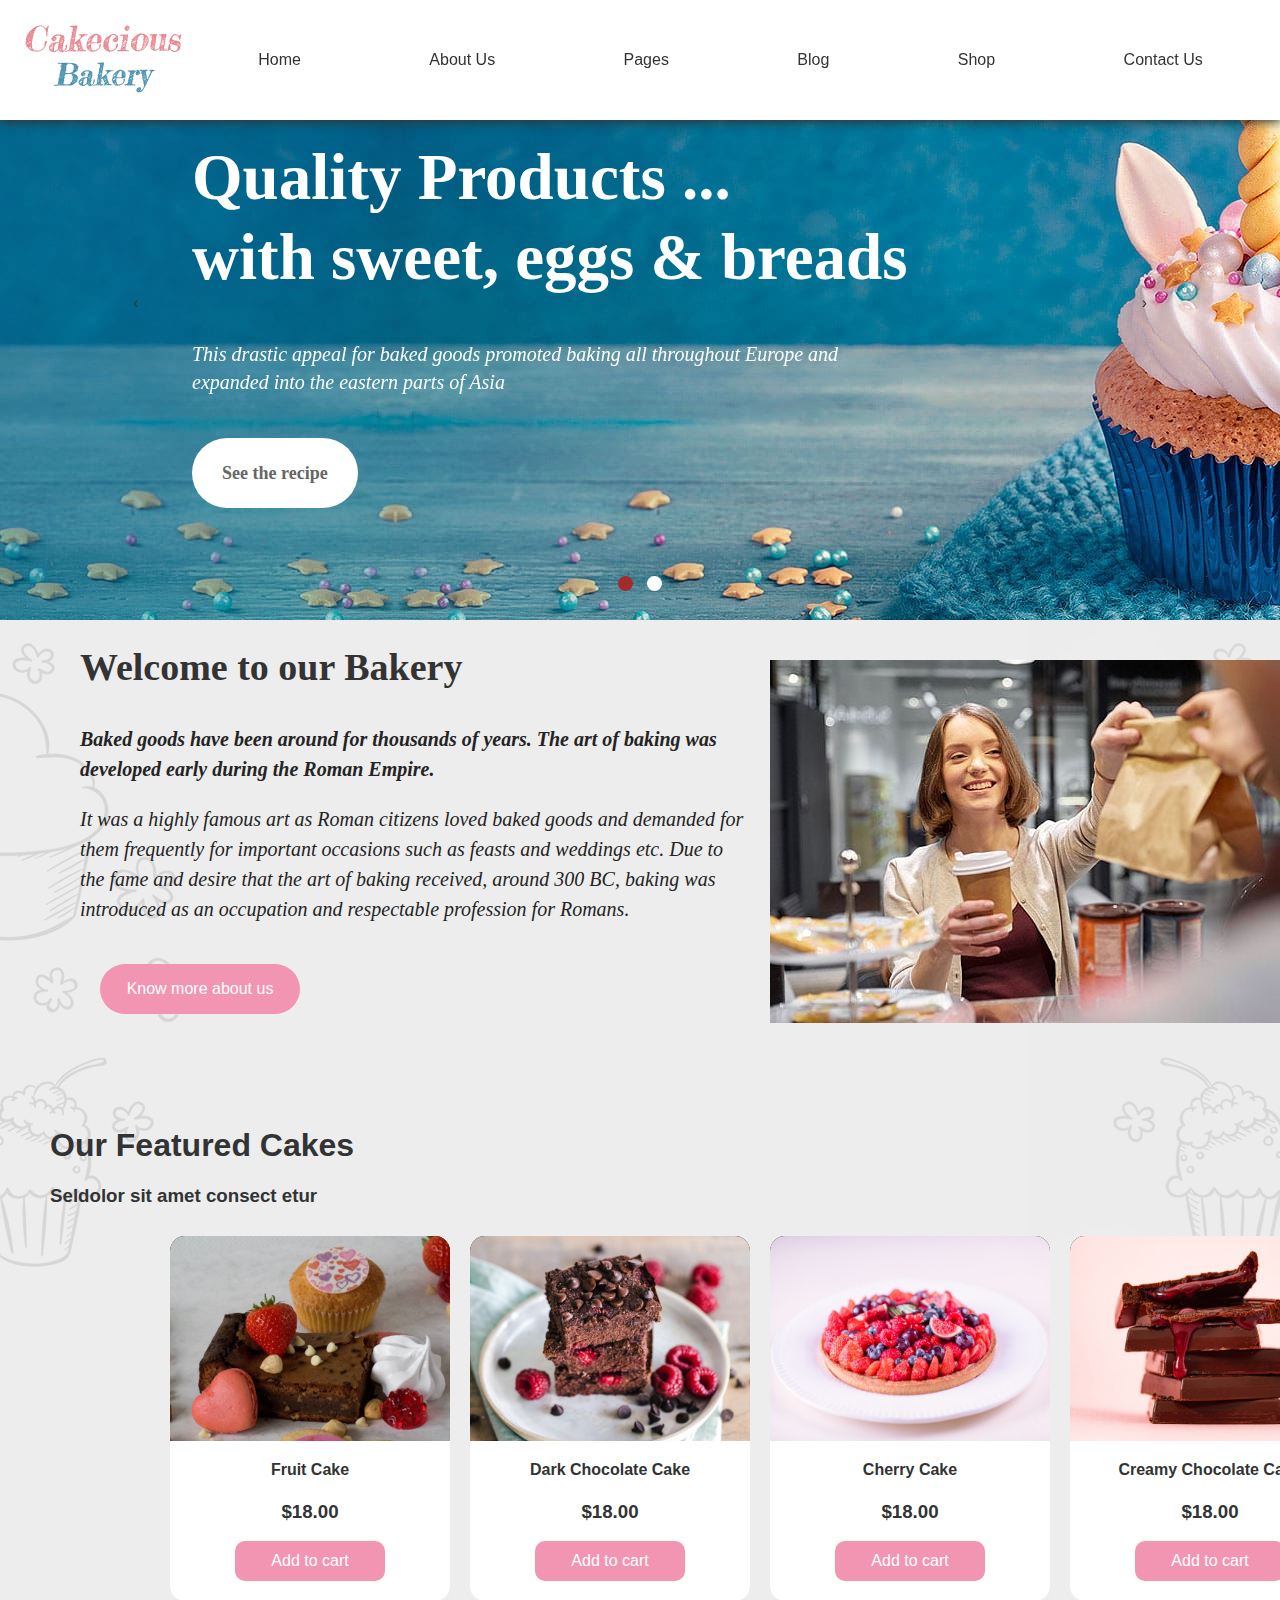
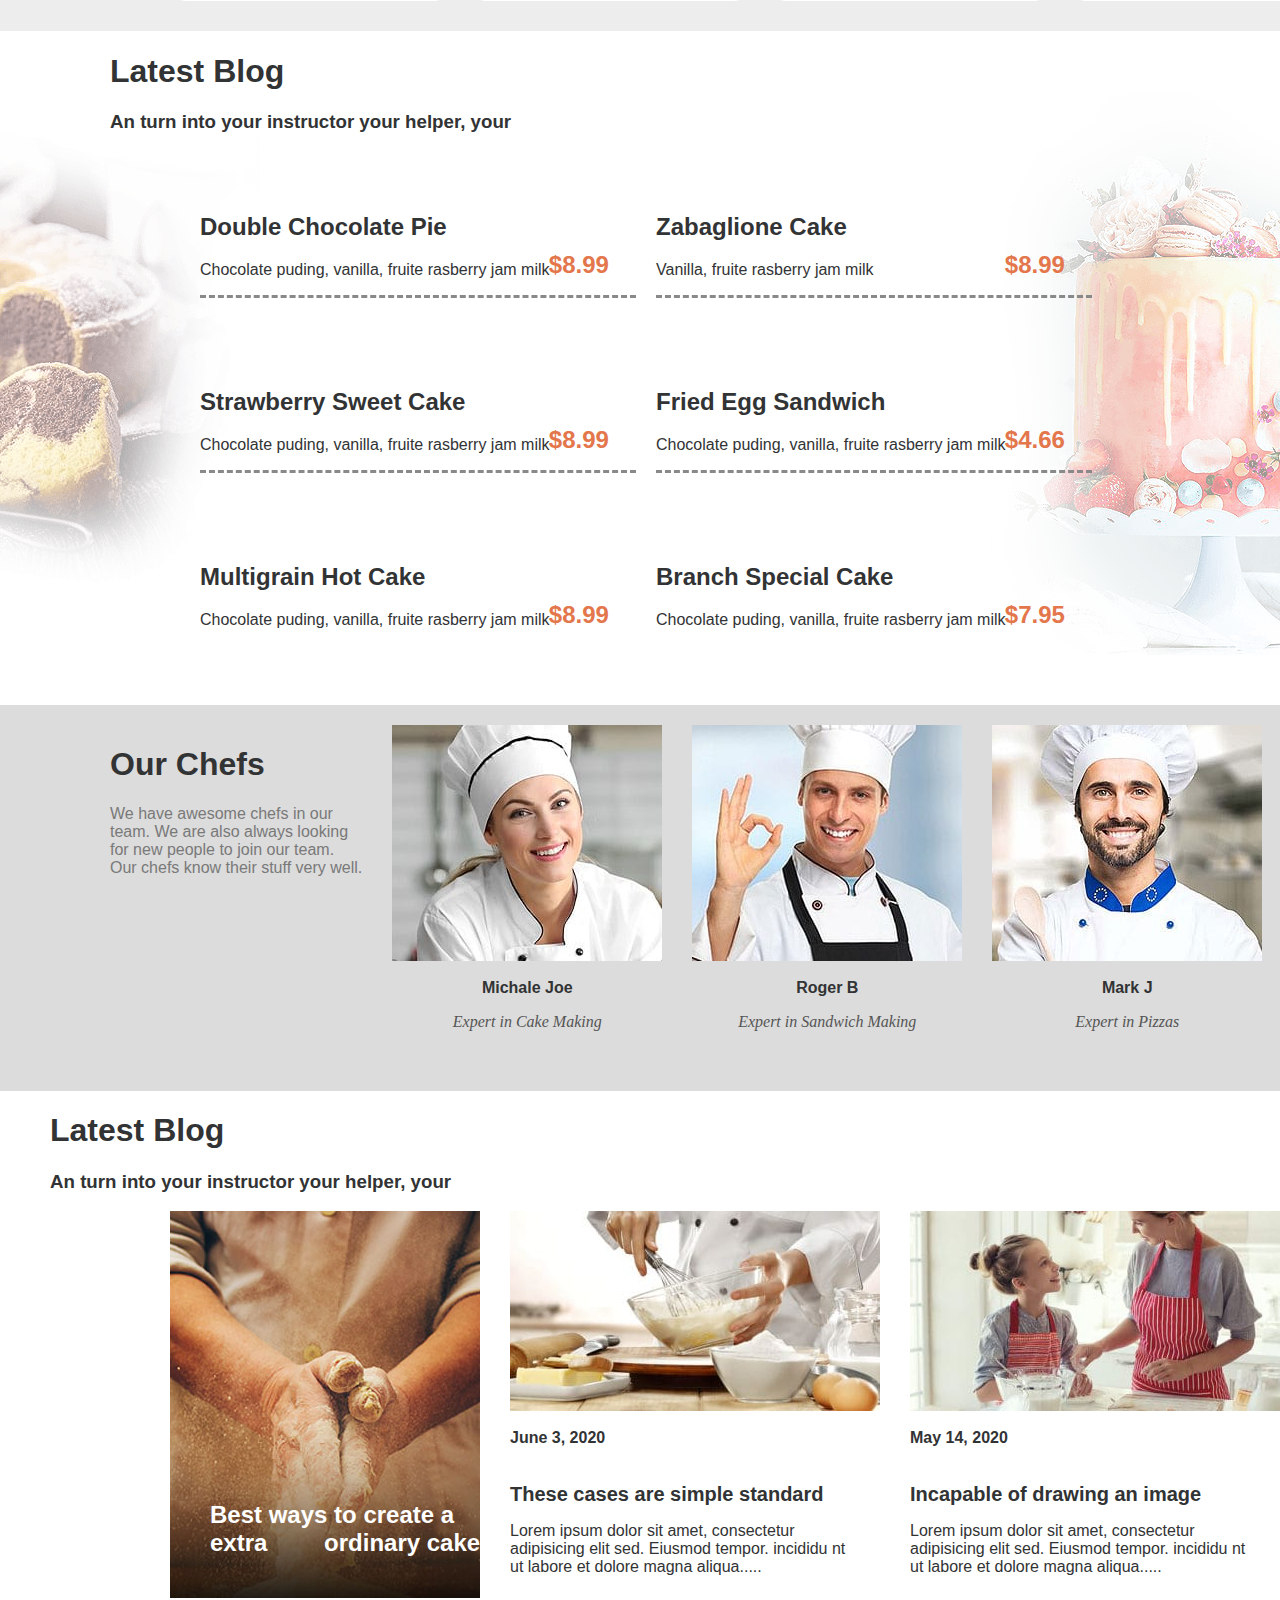
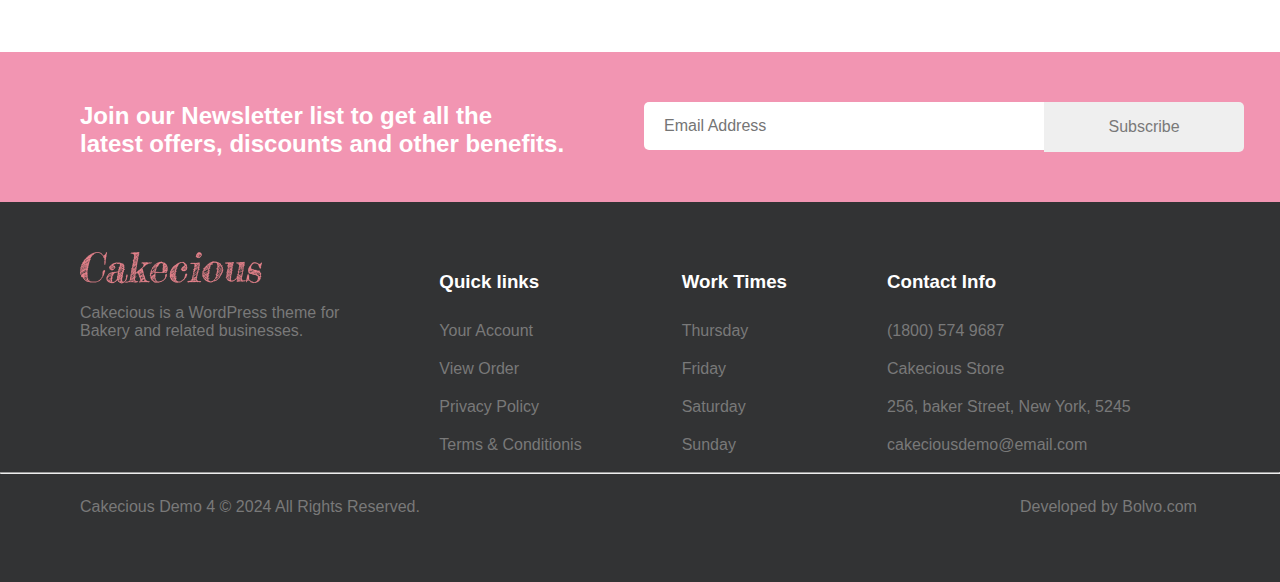
<file: index.html>
<!DOCTYPE html>
<html lang="en">

<head>
    <meta charset="UTF-8">
    <meta name="viewport" content="width=device-width, initial-scale=1.0">
    <title>Home</title>
    <link rel="stylesheet"
        href="https://fonts.googleapis.com/css2?family=Material+Symbols+Outlined:opsz,wght,FILL,GRAD@24,400,0,0" />
    <link rel="stylesheet" href="css/THU-VIEN.css">
    <link rel="stylesheet" href="css/main-style.css">
    <link rel="stylesheet" href="css/owl.carousel.css">
    <link rel="stylesheet" href="css/owl.theme.default.css">
    <link rel="stylesheet" href="css/main-chinh.css">
    <link rel="shortcut icon" type="image.icon" href="image/recipe-1.png">
</head>

<body>

    <header>
        <div class="menu">
            <div class="menu1">
                <a class=" cakecious-header-column" href="index.html">
                    <img src="image/logo2.png" alt="">
                </a>
                <nav class=" cakecious-header-top-bar-left">
                    <ul class="sub-menu">

                        <li class="">
                            <a href="index.html">Home</a>
                        </li>
                        <li>
                            <a href="">About Us</a>
                            <ul>
                                <li><a href="about.html">About Us</a></li>
                                <li><a href="">Our Chefs</a></li>
                                <li><a href="">Testimonials</a></li>
                            </ul>
                        </li>
                        <li>
                            <a href="">Pages</a>
                            <ul>
                                <li><a href="">Our Cakes</a></li>
                                <li><a href="">Menu </a></li>
                                <li><a href="">Services </a></li>
                                <li><a href="">Gallery Classic</a></li>
                                <li><a href="">FAQ</a></li>
                                <li><a href="">What We Make</a></li>
                                <li><a href="">Special Recipe</a></li>
                                <li><a href="">404 Page</a></li>
                                <li><a href="">Coming Soon</a></li>
                            </ul>
                        </li>
                        <li>
                            <a href="">Blog </a>
                            <ul class="sub-menu">
                                <li><a href="">Blog with Sidebar</a></li>
                                <li><a href="">Blog 2 Column</a></li>
                                <li><a href="">Standard Single Post</a></li>
                                <li>
                                    <a href="">Post Types</a>

                                </li>

                            </ul>
                        </li>
                        <li>
                            <a href="">Shop</a>
                            <ul>
                                <li><a href="">Main Shop</a></li>
                                <li><a href="">Custom Cake Builder</a></li>
                                <li><a href="">Standard Product</a></li>
                                <li><a href="">Cart</a></li>
                                <li><a href="">Checkout</a></li>
                            </ul>
                        </li>
                        <li> <a href="">Contact Us</a></li>

                    </ul>
                </nav>


            </div>


        </div>



<div class="container">

        <div class="owl-carousel owl-theme" id="banner">


            <div class="item">
                <div class="banner">
                    <img src="image/slider-1.jpg" alt="">
                    <div class="banner-caption">
                        <h1 class="fongsai">Quality
                            Products ... <br /> with sweet, eggs & breads</h1>
                        <h4 class="saifon">This
                            drastic appeal for baked goods promoted baking
                            all throughout Europe and expanded into the
                            eastern parts of Asia</h4>
                        <button type="button" class="nutbam saibtn">See the recipe</button>
                    </div>
                </div>

            </div>
            <div class="item">
                <div class="banner">
                    <img src="image/slider-2.jpg" alt="">
                    <div class="banner-caption">
                        <h1 class="fongsai">Quality
                            Products ... <br /> with sweet, eggs & breads</hhh114>
                            <h4 class="saifon">This
                                drastic appeal for baked goods promoted baking
                                all throughout Europe and expanded into the
                                eastern parts of Asia</h4>
                            <button type="button" class="nutbam saibtn ">See the recipe</button>
                    </div>
                </div>

            </div>

        </div>

    </header>








    <div class="background04">
        <div class="background05">


            
                <div class="nhomcon1 khoangcachduoi">
                    <div class="img1">
                        <h1 class="ffonsai">Welcome to our Bakery</h1>
                        <h3 class="saik">Baked goods have been around for thousands of years. The art of baking was developed
                            early during the Roman Empire.
                           
                          
                            

                        </h3>
                        <p class="saik">It was a highly famous art as Roman citizens loved baked goods and demanded for
                            them
                            frequently for important
                            occasions such as feasts and weddings etc. Due to the fame and desire that the art of baking
                            received,
                            around 300 BC, baking was introduced as an occupation and respectable profession for Romans.

                        </p>
                        <div class="khoangcach01">
                            <input type="submit" id="Subscribe" name="Subscribe" value="Know more about us"
                                class="submit2">

                        </div>

                    </div>

                    <div class="khoangcach01 "> <img src="image/welcome-right.jpg" alt=""> </div>


                </div>

                <div class="kc">
                    <h1>Our Featured Cakes
                    </h1>

                    <h3>Seldolor sit amet consect etur
                    </h3>
                </div>

                <div class="khoangcahtrai">

                    <div class="nhomcon1  giua ">
                        <div class=" ">
                            <div class=" cot1">
                                <div class="spham imghv2">
                                    <a href="">
                                        <img src="image/banh1.jpg" alt="" class="img-1001">
                                    </a>
                                    <div class="sp-icon">
                                        <span class="material-symbols-outlined">shopping_cart</span>
                                        <span class="material-symbols-outlined">favorite</span>
                                    </div>
                                </div>

                                <h4>Fruit Cake</h4>

                                <h3>$18.00</h3><input type="submit" id="Subscribe" name="Subscribe" value="Add to cart"
                                    class="submit3">

                            </div>

                        </div>
                        <div class=" ">
                            <div class=" cot1">
                                <div class="spham imghv2">
                                    <a href="">
                                        <img src="image/banh3.jpg" alt="" class="img-1001">
                                    </a>
                                    <div class="sp-icon">
                                        <span class="material-symbols-outlined">shopping_cart</span>
                                        <span class="material-symbols-outlined">favorite</span>
                                    </div>
                                </div>
                                <h4>Dark Chocolate Cake</h4>

                                <h3>$18.00</h3><input type="submit" id="Subscribe" name="Subscribe" value="Add to cart"
                                    class="submit3">

                            </div>
                        </div>
                        <div class=" ">
                            <div class=" cot1">
                                <div class="spham imghv2">

                                    <a href="">
                                        <img src="image/banh4.jpg" alt="" class="img-1001">
                                    </a>
                                    <div class="sp-icon">
                                        <span class="material-symbols-outlined">shopping_cart</span>
                                        <span class="material-symbols-outlined">favorite</span>
                                    </div>
                                </div>
                                <h4>Cherry Cake</h4>

                                <h3>$18.00</h3>
                                <input type="submit" id="Subscribe" name="Subscribe" value="Add to cart"
                                    class="submit3">


                            </div>

                        </div>
                        <div class=" ">

                            <div class=" cot1">
                                <div class="spham imghv2">
                                    <a href="">
                                        <img src="image/banh5.jpg" alt="" class="img-1001">
                                    </a>
                                    <div class="sp-icon">
                                        <span class="material-symbols-outlined">shopping_cart</span>
                                        <span class="material-symbols-outlined">favorite</span>
                                    </div>
                                </div>
                                <h4>Creamy Chocolate Cake</h4>

                                <h3>$18.00</h3>
                                <input type="submit" id="Subscribe" name="Subscribe" value="Add to cart"
                                    class="submit3">

                            </div>

                        </div>
                    </div>

                </div>

        </div>



    </div>
  


    <div class="background01 ">

        <div class="background02">
            <div class="background03 ">


                <div class="kc1">
                    <h1>Latest Blog
                    </h1>
                    <h3>An turn into your instructor your helper, your
                    </h3>
                </div>
                <div class="kc1 nhomcon1 ">
                    <div class="cot bogoc">
                        <h2>Double Chocolate Pie
                        </h2>
                        <div class="vtri1">
                            <p>Chocolate puding, vanilla, fruite rasberry jam milk</p>
                            <h2 class="vtri1-con">$8.99</h2>
                        </div>

                    </div>
                    <div class="cot bogoc">
                        <h2>Zabaglione Cake

                        </h2>
                        <div class="vtri1">
                            <p>Vanilla, fruite rasberry jam milk</p>
                            <h2 class="vtri1-con">$8.99
                            </h2>
                        </div>
                    </div>
                </div>
                <div class="kc1 nhomcon1 ">
                    <div class="cot bogoc">
                        <h2>Strawberry Sweet Cake

                        </h2>
                        <div class="vtri1">
                            <p>Chocolate puding, vanilla, fruite rasberry jam milk</p>
                            <h2 class="vtri1-con">$8.99
                            </h2>
                        </div>
                    </div>
                    <div class="cot bogoc">
                        <h2>Fried Egg Sandwich

                        </h2>
                        <div class="vtri1">
                            <p>Chocolate puding, vanilla, fruite rasberry jam milk</p>
                            <h2 class="vtri1-con">$4.66
                            </h2>
                        </div>
                    </div>
                </div>
                <div class="kc1 nhomcon1 ">
                    <div class="cot ">
                        <h2>Multigrain Hot Cake

                        </h2>
                        <div class="vtri1">
                            <p>Chocolate puding, vanilla, fruite rasberry jam milk</p>
                            <h2 class="vtri1-con">$8.99
                            </h2>
                        </div>
                    </div>
                    <div class="cot ">
                        <h2>Branch Special Cake

                        </h2>
                        <div class="vtri1">
                            <p>Chocolate puding, vanilla, fruite rasberry jam milk</p>
                            <h2 class="vtri1-con">$7.95
                            </h2>
                        </div>
                    </div>
                </div>
            </div>

        </div>



    </div>


  


    <div class=" background1 nhomcon1">
        <div class="nhomcon5 ">
            <h1>Our Chefs

            </h1>
            <p class="p1">We have awesome chefs in our <br> team.
                We are also always looking <br> for new
                people to join our team.<br>
                Our chefs know their stuff very well.

            </p>

        </div>





        <div class="nhomcon5  spham">
            <div class="imghv1">
                <a href="">
                    <img src="image/chef-1.jpg" alt=""> </a>
            </div>
            <div class="sp-icon1">
                <a class="naa" href=""> <i class="fa-brands fa-facebook-f fa-lg"></i></a>
                <a class="naa" href=""><i class="fa-brands fa-twitter fa-lg"></i></a>
                <a class="naa" href=""> <i class="fa-brands fa-instagram fa-lg"></i></a>
                <a class="naa" href=""> <i class="fa-brands fa-youtube fa-lg"></i></a>
            </div>
            <br>
            <div class="giua">
                <div class=" dam"> <a href="">Michale Joe</a> </div>
                <p class="nhomp">Expert in Cake Making</p>
            </div>
        </div>

        <div class="nhomcon5  spham">
            <div class="imghv1">
                <a href=""> <img src="image/chef-2.jpg" alt=""></a>
            </div>
            <div class="sp-icon1">
                <a class="naa" href=""> <i class="fa-brands fa-facebook-f fa-lg"></i></a>
                <a class="naa" href=""><i class="fa-brands fa-twitter fa-lg"></i></a>
                <a class="naa" href=""> <i class="fa-brands fa-instagram fa-lg"></i></a>
                <a class="naa" href=""> <i class="fa-brands fa-youtube fa-lg"></i></a>
            </div><br>
            <div class="giua">
                <div class="dam"> <a href="">Roger B</a> </div>
                <p class="nhomp">Expert in Sandwich Making
                </p>
            </div>

        </div>

        <div class="nhomcon5  spham">
            <div class="imghv1">
                <a href="">
                    <img src="image/chef-3.jpg" alt="">
                </a>
            </div>
            <div class="sp-icon1">
                <a class="naa" href=""> <i class="fa-brands fa-facebook-f fa-lg"></i></a>
                <a class="naa" href=""><i class="fa-brands fa-twitter fa-lg"></i></a>
                <a class="naa" href=""> <i class="fa-brands fa-instagram fa-lg"></i></a>
                <a class="naa" href=""> <i class="fa-brands fa-youtube fa-lg"></i></a>
            </div>
            <br>
            <div class="giua">
                <div class=" dam"><a href="">Mark J</a>
                </div>

                <p class="nhomp">Expert in Pizzas
                </p>
            </div>
        </div>
    </div>




    <div class="kc">
        <h1>Latest Blog
        </h1>
        <h3>An turn into your instructor your helper, your
        </h3>
    </div>

    <div class="nhomcon1 khoangcahphai">



        <div class="nhomcon4 background2 vtri ">

            <div class="vtri-con dam "> <a class="mau" href="">Best ways to create a extra  </a>
			<a class="mau giua khoangcach" href="" >ordinary cake</a></div>

        </div>

        <div class="  nhomcon4">
            <div class=" imghv">
                <a href="">
                    <img src="image/blog-1-370x200.jpg" alt="">
                </a>
            </div>
            <br>
            <div class="dam1">
                <a href="">June 3, 2020</a>
            </div>
            <br><br>
            <div class="dam kt">
                <a href="">These cases are simple standard</a>
            </div>

            <p>Lorem ipsum dolor sit amet, consectetur <br> adipisicing elit sed. Eiusmod tempor. incididu nt<br> ut
                labore et
                dolore magna aliqua.....
            </p>
        </div>

        <div class="nhomcon4">


            <div class=" imghv">
                <a href="">
                    <img src="image/blog-2-370x200.jpg" alt="">
                </a>
            </div>


            <br>
            <div class="dam1">
                <a href="">May 14, 2020</a>
            </div>
            <br><br>
            <div class="dam kt">
                <a href="">Incapable of drawing an image</a>
            </div>
			
            <p>Lorem ipsum dolor sit amet, consectetur<br> adipisicing elit sed. Eiusmod tempor. incididu nt <br>ut
                labore
                et
                dolore magna aliqua.....
            </p>
        </div>
    </div>






    <div class="newsletter nhomcon1">
        <div>
            <h2 class=" hh3">

                Join our Newsletter list to get all the <br> latest offers, discounts and other benefits.
            </h2>
        </div>

        <div class="emai nhomcon1">
            <div> <input name="Email Address" placeholder="Email Address" id="Email Address" class="txt"></div>
            <div> <input type="submit" id="Subscribe" name="Subscribe" value="Subscribe" class="submit5"></div>
        </div>
    </div>
		


    <footer>
        <div class="nhomchinh1">
            <div class="nhomcon1">
                <div class="">
                    <img src="image/logo-2.png" alt="">
                    <p class="p1">Cakecious is a WordPress theme for <br>
                        Bakery and related businesses.</p>

                </div>
                <div class="nhomcon2">
                    <h3>Quick links</h3>
                    <ul>
                        <li><a href="#" class="p1">Your Account</a></li>
                        <li><a href="#" class="p1">View Order</a></li>
                        <li><a href="#" class="p1">Privacy Policy</a></li>
                        <li><a href="#" class="p1">Terms & Conditionis</a></li>

                    </ul>

                </div>
                <div class="nhomcon2">
                    <h3>Work Times</h3>
                    <!--<p class="p1">Thursday</p>
                    <p class="p1">Friday</p>
                    <p class="p1">Saturday</p>
                    <p class="p1">Sunday</p>-->
<ul>
                        <li><a href="#" class="p1">Thursday</a></li>
                        <li><a href="#" class="p1">Friday</a></li>
                        <li><a href="#" class="p1">Saturday</a></li>
                        <li><a href="#" class="p1">Sunday</a></li>

                    </ul>


                </div>
                <div class="nhomcon2">
                    <h3>Contact Info</h3>
<!--
                    <p class="p1">(1800) 574 9687</p>
                    <p class="p1">Cakecious Store</p>
                    <p class="p1">256, baker Street, New York, 5245</p>
                    <p class="p1">cakeciousdemo@email.com</p>-->
<ul>
                        <li><a href="#" class="p1">(1800) 574 9687</a></li>
                        <li><a href="#" class="p1">Cakecious Store</a></li>
                        <li><a href="#" class="p1">256, baker Street, New York, 5245</a></li>
                        <li><a href="#" class="p1">cakeciousdemo@email.com</a></li>

                    </ul>

                </div>
            </div>
            <hr>
            <div class="nhomcon1">
                <p class=" p1">Cakecious Demo 4 © 2024 All Rights Reserved.</p>
                <p class=" p1"></p>

                <div class="nhomcon3">
                    <p class=" p1">Developed by Bolvo.com</p>
                </div>

            </div>

        </div>



    </footer>


    <script src="js/jquery-3.7.1.min.js"></script>
    <script src="js/owl.carousel.min.js"></script>
    <script src="js/custom.js"></script>
</body>

</html>
</file>
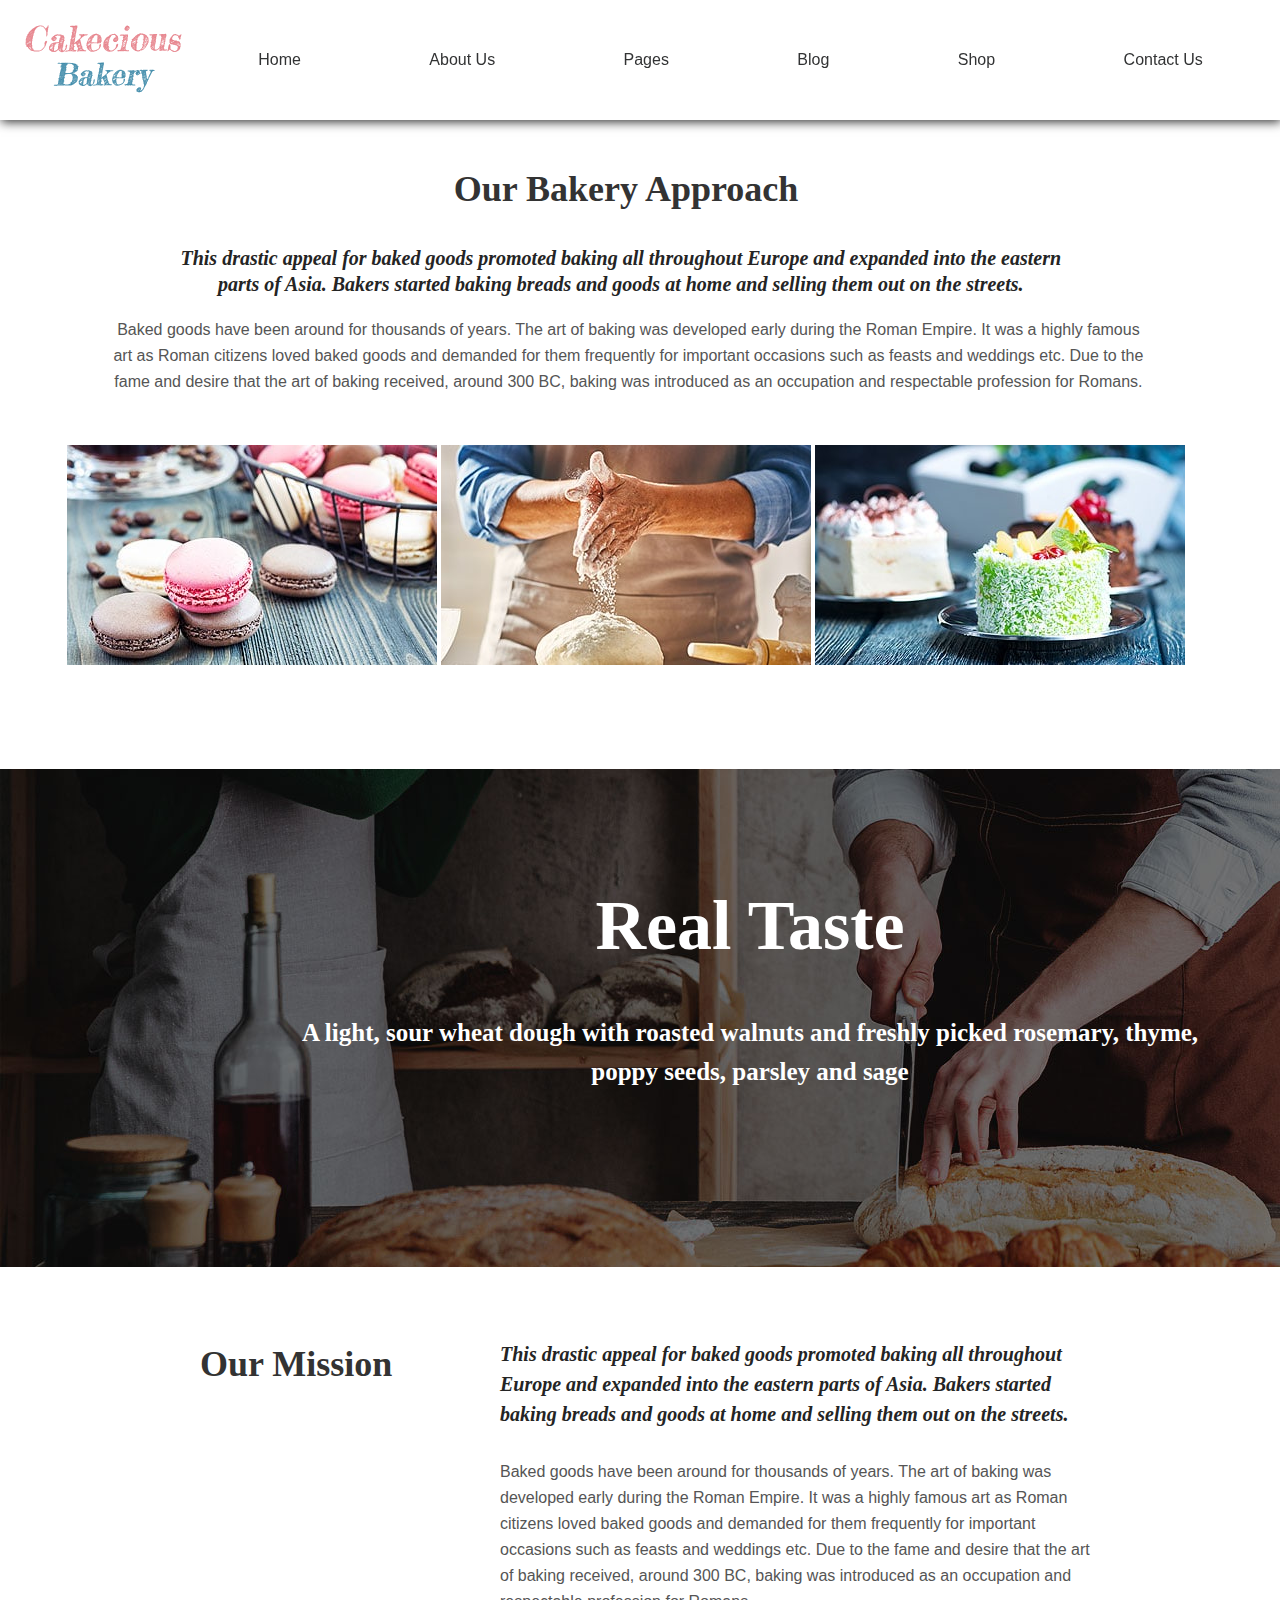
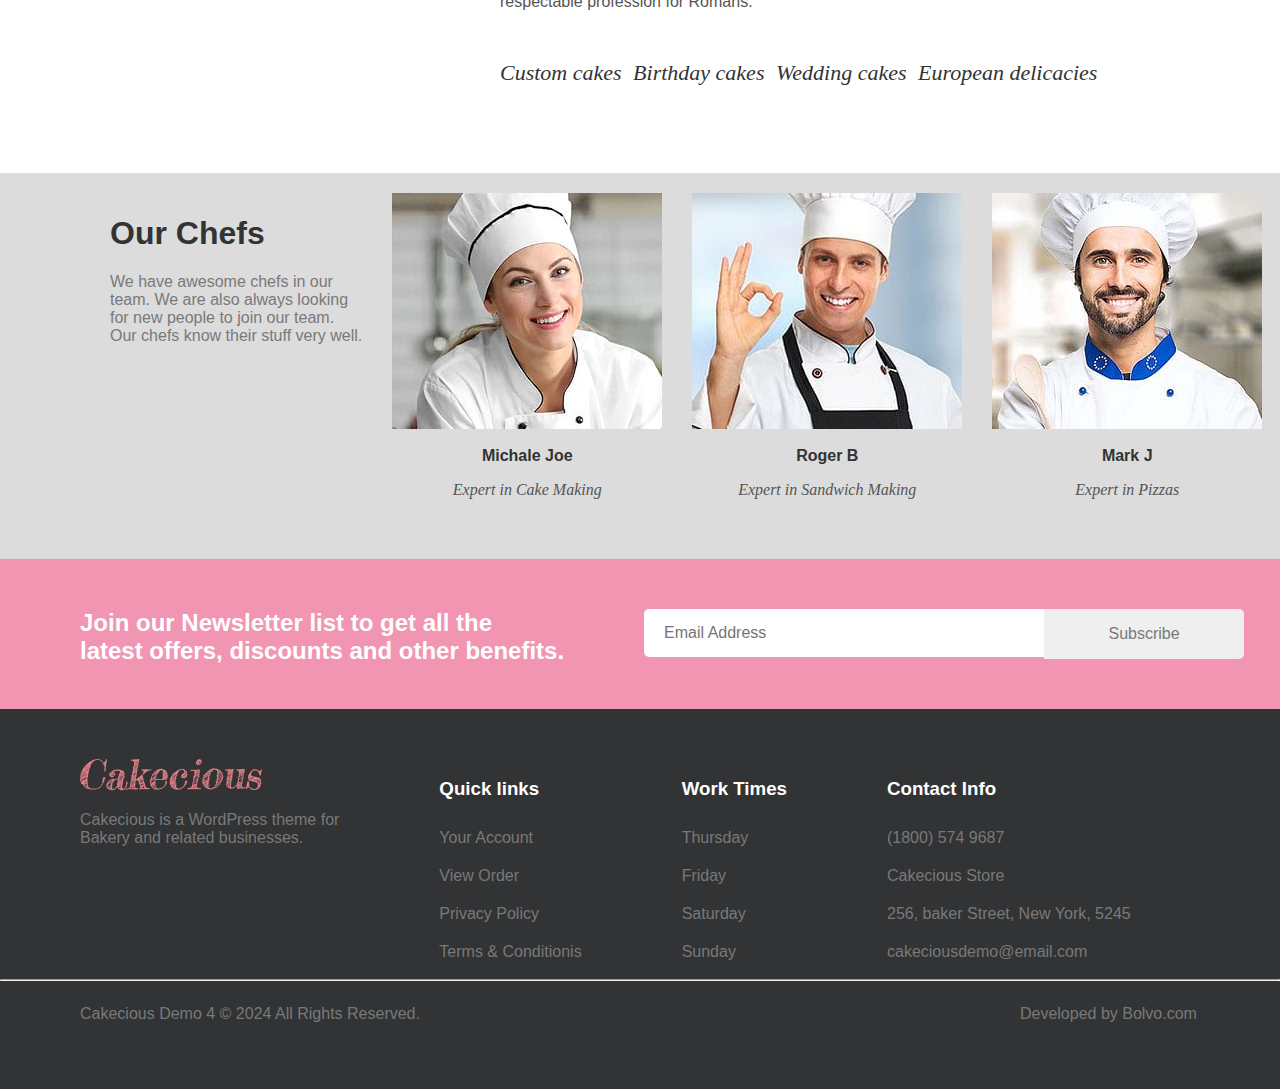
<file: about.html>
<!DOCTYPE html>
<html lang="en">

<head>
    <meta charset="UTF-8">
    <meta name="viewport" content="width=device-width, initial-scale=1.0">
    <title>About Us</title>
    <link rel="stylesheet"
        href="https://fonts.googleapis.com/css2?family=Material+Symbols+Outlined:opsz,wght,FILL,GRAD@24,400,0,0" />
    <link rel="stylesheet" href="css/THU-VIEN.css">
    <link rel="stylesheet" href="css/main-style.css">
    <link rel="stylesheet" href="css/owl.carousel.css">
    <link rel="stylesheet" href="css/owl.theme.default.css">
    <link rel="stylesheet" href="css/main-chinh.css">
    <link rel="shortcut icon" type="image.icon" href="image/recipe-1.png">
</head>

<body>


       





            <div class="menu ">
                <div class="menu1">
                    <a class=" cakecious-header-column" href="index.html">
                        <img src="image/logo2.png" alt="">
                    </a>
                    <nav class=" cakecious-header-top-bar-left">
                        <ul class="sub-menu">

                            <li class="">
                                <a href="index.html">Home</a>
                               
                            </li>
                            <li>
                                <a href="">About Us</a>
                                <ul>
                                    <li><a href="about.html">About Us</a></li>
                                    <li><a href="">Our Chefs</a></li>
                                    <li><a href="">Testimonials</a></li>
                                </ul>
                            </li>
                            <li>
                                <a href="">Pages</a>
                                <ul>
                                    <li><a href="">Our Cakes</a></li>
                                    <li><a href="">Menu </a></li>
                                    <li><a href="">Services </a></li>
                                    <li><a href="">Gallery Classic</a></li>
                                    <li><a href="">FAQ</a></li>
                                    <li><a href="">What We Make</a></li>
                                    <li><a href="">Special Recipe</a></li>
                                    <li><a href="">404 Page</a></li>
                                    <li><a href="">Coming Soon</a></li>
                                </ul>
                            </li>
                            <li>
                                <a href="">Blog </a>
                                <ul class="sub-menu">
                                    <li><a href="">Blog with Sidebar</a></li>
                                    <li><a href="">Blog 2 Column</a></li>
                                    <li><a href="">Standard Single Post</a></li>
                                    <li>
                                        <a href="">Post Types</a>
                                    </li>
                                </ul>
                            </li>
                            <li>
                                <a href="">Shop</a>
                                <ul>
                                    <li><a href="">Main Shop</a></li>
                                    <li><a href="">Custom Cake Builder</a></li>
                                    <li><a href="">Standard Product</a></li>
                                    <li><a href="">Cart</a></li>
                                    <li><a href="">Checkout</a></li>
                                </ul>
                            </li>
                            <li> <a href="">Contact Us</a></li>
                        </ul>
                    </nav>
                </div>
            </div>
       
   
 
<br><br><br><br><br><br><br><br>
	<div class="container">
    <div class="giua khoangcach">
<h1 class="theh11">Our Bakery Approach
</h1>
<h2 class="theh2">This drastic appeal for baked goods promoted baking all throughout Europe and expanded into the eastern parts of Asia. Bakers started baking breads and goods at home and selling them out on the streets.
</h2>
<p class="thep2">Baked goods have been around for thousands of years. The art of baking was developed early during the Roman Empire. It was a highly famous art as Roman citizens loved baked goods and demanded for them frequently for important occasions such as feasts and weddings etc. Due to the fame and desire that the art of baking received, around 300 BC, baking was introduced as an occupation and respectable profession for Romans.

</p>
<img src="image/bakery-1.jpg" alt=""> 
<img src="image/bakery-2.jpg" alt=""> 
<img src="image/bakery-3.jpg" alt="">
    </div>





    
    <div class="background07 text-center  ">
        <div class="canle">
            <h1 class="h1f">Real Taste
            </h1>
            <h3 class="h3f">A light, sour wheat dough with roasted walnuts and freshly picked rosemary, thyme, poppy
                seeds, parsley
                and sage
            </h3>
        </div>


    </div>

    <div class="nhomchinh">

        
            <div class="nhom-con1">
                <h1 class="theh1">Our Mission
                </h1>

            </div>
            <div class="nhom-con2">

                <h3 class="thh2">This drastic appeal for baked goods promoted baking all throughout Europe and expanded
                    into the eastern
                    parts of Asia. Bakers started baking breads and goods at home and selling them out on the streets.
                </h3>
                <p class="thep">Baked goods have been around for thousands of years. The art of baking was developed
                    early during the
                    Roman Empire. It was a highly famous art as Roman citizens loved baked goods and demanded for them
                    frequently for important occasions such as feasts and weddings etc. Due to the fame and desire that
                    the
                    art of baking received, around 300 BC, baking was introduced as an occupation and respectable
                    profession
                    for Romans.

                </p>
                <div class="thea">
                    <a href="">Custom cakes</a>
                    <a class="khoangcah" href="">Birthday cakes</a>
                    <a class="khoangcah" href="">Wedding cakes</a>
                    <a class="khoangcah" href="">European delicacies</a>
                </div>
               
            
        </div>
    </div>




    <div class=" background1 nhomcon1">
        <div class="nhomcon5 ">
            <h1>Our Chefs

            </h1>
            <p class="p1">We have awesome chefs in our <br> team.
                We are also always looking <br> for new
                people to join our team.<br>
                Our chefs know their stuff very well.

            </p>

        </div>





        <div class="nhomcon5  spham">
            <div class="imghv1">
                <a href="">
                    <img src="image/chef-1.jpg" alt=""> </a>
            </div>
            <div class="sp-icon1">
                <a class="naa" href=""> <i class="fa-brands fa-facebook-f fa-lg"></i></a>
                <a class="naa" href=""><i class="fa-brands fa-twitter fa-lg"></i></a>
                <a class="naa" href=""> <i class="fa-brands fa-instagram fa-lg"></i></a>
                <a class="naa" href=""> <i class="fa-brands fa-youtube fa-lg"></i></a>
            </div>
            <br>
            <div class="giua">
                <div class=" dam"> <a href="">Michale Joe</a> </div>
                <p class="nhomp">Expert in Cake Making</p>
            </div>
        </div>

        <div class="nhomcon5  spham">
            <div class="imghv1">
                <a href=""> <img src="image/chef-2.jpg" alt=""></a>
            </div>
            <div class="sp-icon1">
                <a class="naa" href=""> <i class="fa-brands fa-facebook-f fa-lg"></i></a>
                <a class="naa" href=""><i class="fa-brands fa-twitter fa-lg"></i></a>
                <a class="naa" href=""> <i class="fa-brands fa-instagram fa-lg"></i></a>
                <a class="naa" href=""> <i class="fa-brands fa-youtube fa-lg"></i></a>
            </div><br>
            <div class="giua">
                <div class="dam"> <a href="">Roger B </a> </div>
                <p class="nhomp">Expert in Sandwich Making
                </p>
            </div>

        </div>

        <div class="nhomcon5  spham">
            <div class="imghv1">
                <a href="">
                    <img src="image/chef-3.jpg" alt="">
                </a>
            </div>
           
            <br>
            <div class="giua">
                <div class=" dam"><a href="">Mark J</a>
                </div>

                <p class="nhomp">Expert in Pizzas
                </p>
            </div>
        </div>
    </div>





    <div class="newsletter nhomcon1">
        <div>
            <h2 class=" hh3">

                Join our Newsletter list to get all the <br> latest offers, discounts and other benefits.
            </h2>
        </div>

        <div class="emai nhomcon1">
            <div> <input name="Email Address" placeholder="Email Address" id="Email Address" class="txt"></div>
            <div> <input type="submit" id="Subscribe" name="Subscribe" value="Subscribe" class="submit5"></div>
        </div>
    </div>
		</div>


    <footer>
        <div class="nhomchinh1">
            <div class="nhomcon1">
                <div class="">
                    <img src="image/logo-2.png" alt="">
                    <p class="p1">Cakecious is a WordPress theme for <br>
                        Bakery and related businesses.</p>

                  
                </div>
                <div class="nhomcon2">
                    <h3>Quick links</h3>
                    <ul>
                        <li><a href="#" class="p1">Your Account</a></li>
                        <li><a href="#" class="p1">View Order</a></li>
                        <li><a href="#" class="p1">Privacy Policy</a></li>
                        <li><a href="#" class="p1">Terms & Conditionis</a></li>

                    </ul>

                </div>
                <div class="nhomcon2">
                      <h3>Work Times</h3>
                    <ul>
                        <li><a href="#" class="p1">Thursday</a></li>
                        <li><a href="#" class="p1">Friday</a></li>
                        <li><a href="#" class="p1">Saturday</a></li>
                        <li><a href="#" class="p1">Sunday</a></li>

                    </ul>
                </div>
                <div class="nhomcon2">
                    <h3>Contact Info</h3>

                   <ul>
                        <li><a href="#" class="p1">(1800) 574 9687</a></li>
                        <li><a href="#" class="p1">Cakecious Store</a></li>
                        <li><a href="#" class="p1">256, baker Street, New York, 5245</a></li>
                        <li><a href="#" class="p1">cakeciousdemo@email.com</a></li>

                    </ul>

                </div>
            </div>
            <hr>
            <div class="nhomcon1">
                <p class=" p1">Cakecious Demo 4 © 2024 All Rights Reserved.</p>
                <p class=" p1"></p>

                <div class="nhomcon3">
                    <p class=" p1">Developed by Bolvo.com</p>
                </div>

            </div>

        </div>
		



    </footer>


    <script src="js/jquery-3.7.1.min.js"></script>
    <script src="js/owl.carousel.min.js"></script>
    <script src="js/custom.js"></script>
</body>
</html>
</file>
<file: css/THU-VIEN.css>
@charset "utf-8";
/* CSS Document */
*{ 	box-sizing: border-box}
.col-1 { width: 8.33%}
.col-2{ width:16.66%}
.col-3{ width: 25%}
.col-4{ width: 31.8%}
.col-5{ width: 41.66%}
.col-6{ width: 50%}
.col-7{ width: 58.33%}
.col-8{ width: 66.66%}
.col-9{ width: 75%}
.col-10{ width: 83.33%}
.col-11{ width: 91.66%}
.col-12{ width: 100%}
.row 
{
	display:flex; 
	flex-wrap:wrap
}
[class*="col-"]
{
	padding-left: 60px;
	/* border: 1px solid red */
}
.p-0{ padding: 0}
.p-5{ padding: 5px}
.p-10{ padding: 10px}
.pl-10{padding-left: 10px}
.mt-50{ margin-top: 50px}

.container { width: 100%; margin: auto}

.bg-xam
{
	background: #F8F8F8
}
.mx-auto { margin:0 auto}/* dẩy box vào giữa (ngang)*/
.text-center{ text-align: center} /*canh text vào giửa*/
.text-right{ text-align: right}/*canh text qua phai*/
/*-- thu vien cho bố cục flex*/
.d-flex{ display: flex}
/*--- đẩy các cột/ đối tượng trong flex theo chiều ngang*/
.justify-center{ justify-content: center}
.justify-between{ justify-content: space-between}
.justify-around{ justify-content: space-around}
.justify-right{ justify-content: flex-end}
/*------------- đẩy các cột canh theo chiều dọc----*/
.align-items-center{ align-items: center}
.align-items-end{ align-items: flex-end}
/*-------------hướng đảo của cac cột trong row co flex----*/
.row-revese {flex-direction: row-reverse}
.fixed-top{placement: top}


.text-primary { color: #A86A3D}
.text-gold{ color: #F8B202}
.text-green{ color: #64B38A}
.text-grey{ color: #989898}
</file>
<file: css/main-style.css>
@charset "utf-8";

/* CSS Document */
body {
  font-family: "Roboto", Gotham, "Helvetica Neue", Helvetica, Arial,
    "sans-serif";
  font-size: 16px;
  margin: 0;
  color: #323334;
  
}

a {
  color: #323334;
  text-decoration: none;
}

a:hover {
  color: #ffffff;
}

.menu2 {
  top: 45%;
  left: 10%;
  width:1100px;
  max-width: 100%;
  border-radius: 10px;
  background-color: white;
  padding: 25px;
  position: absolute;
}
.menu {
  /*margin-left: auto;
  margin-right: auto;
  width:1100px;
  max-width: 100%;
  border-radius: 10px;
  background-color: white;
  padding: 25px;*/

	width: 100%;
	height: auto;
	background: white;
	position: fixed;
	right: 0;
	top: 0;
	z-index: 99;
	box-shadow: 1px 2px 10px #333;
	padding: 25px;
}

.menu1 {
  display: -ms-flexbox;
  display: flex;
  -ms-flex-pack: justify;
  justify-content: space-between;
  white-space: nowrap;
  height: 100%;
  margin: 0 -12px;
}

.cakecious-header-top-bar-left {
  -ms-flex: 1 0 auto;
  flex: 1 0 auto;
  -ms-flex-pack: start;
  justify-content: flex-start;
}

.cakecious-header-column {
  display: -ms-flexbox;
  display: flex;
  height: 100%;
  max-width: 100%;
}

.cakecious-header-column>* {
  display: -ms-flexbox;
  display: flex;
  -ms-flex-align: center;
  align-items: center;
  -ms-flex-pack: inherit;
  justify-content: inherit;
  height: 100%;
  max-width: 100%;
  padding: 0 12px;
}

nav ul {
  list-style: none;
  padding: 0;
  display: flex;
  justify-content: space-around;
}

nav ul li {
  box-sizing: border-box;
}

nav ul li a {
  padding: 10px 15px;
  display: block;
}

nav ul li a:hover {
  color: #f295b2;
}

/*--------------- style cho menu con -----------------------------*/
nav ul li {
  position: relative;
}

nav ul li ul {
  position: absolute;
  left: 0;
  top: 500%;
  flex-direction: column;
  color: white;
  width: 230px;
  box-shadow: 0 0 5px #666;
  visibility: hidden;
  z-index: 2;
  background-color: #f295b2;
}

nav ul li:hover ul {
  top: 100%;
  visibility: visible;
}

nav ul li ul li:hover a {
  top: 100%;
  visibility: visible;
  color: white;
}

.banner {
  /* box banner me, can khai bao vi tri relative*/
  position: relative;
  z-index: 2;
  width: 1920px;
  height: 620px;
}

.banner-caption {
  width: 1920px;
  height: 620px;
  position: absolute;
  left: 10%;
  top: 15%;
  font-size: 1.5rem;
  z-index: 2;
  color: white;
}

.spham {
  position: relative;
}
.background06{
  position: relative;
  height: 200px;
  background-image: url( "../image/slider-5.jpg");
  background-repeat: no-repeat;

}
.background07{
  position: relative;
  height: 500px;
  width: 100%;
  background-image: url(../image/video-1.jpg);
  background-repeat: no-repeat;
}
.sp-icon {
  position: absolute;
  top: 100px;
  left: 28%;
  background-color: rgba(255, 255, 255, 0.8);
  border: 2px solid white;
  padding: 10px 40px;
  border-radius: 50px;
  transition: all 0.5s;
  opacity: 0;
}

.canle{
    position: absolute;
    top: 70px;
left: 300px;
}
.h1f{
  font-size: 70px;
    font-family: "Poppins", serif;
    font-weight: bold;
    color: white;
}
.h3f{
  font-size: 25px;
  font-family: "Lora", serif;
  color: white;
  line-height: 39px;
  max-width: 900px;
  margin: 10px auto 30px;
}
.spham:hover>.sp-icon {
  opacity: 1;
  top: 50%;
}

footer {
  background-color: #323334;
  color: #fff;
  padding: 50px 0;
}

footer ul {
  margin: 0;
  padding: 0;
  list-style: none;
}

footer a {
  color: #fff;
  padding: 10px 0;
  display: block;
}

.top-page {
  position: relative;
}

.top-page .caption {
  position: absolute;
  top: 20%;
  width: 100%;
  text-align: center;
  color: #fff;
  font-size: 1.2rem;
  text-shadow: 1px 1px 5px #333;
}

.hh3 {
  color: white;
  margin-top: 50px;
}



input:focus {
  outline: none;
}

.background1 {
  background-color: gainsboro;
}

.vtri {
  position: relative;
}

.vtri-con {
  width: 300px;
  position: absolute;
  left: 40px ;
  top: 290px;
  
}
.mau{
  color: white;
  font-size: 1.5em;
}
.background2 {
  background-position:  top;
  background-image: url(../image/l-news-1.jpg);
  background-repeat: no-repeat;
width: 370px;
height: 387px;

}



.submit2 {
  height: 50px;
  width: 200px;
  font-size: 1em;
  color: white;
  border-style: none;
  font-weight: 500;
  background-color: #f295b2;
  border-radius: 50px;
  cursor: pointer;
}

.submit2:hover {
  color: white;
}
.txt {
  display: inline-block;
  padding-left: 20px;
  
  font-weight: 100;
  width: 400px;
  height: 48px;
  font-size: 1em;
  color: #898989;
  background-color: #ffffff;
 
  border-top-left-radius: 5px;
  border-bottom-left-radius: 5px;
  border-style: none;
}
.submit5 {
  height: 50px;
  width: 200px;
  font-size: 1em;
  color: rgb(121, 121, 121);
  border-style: none;
  font-weight: 100;
  border-top-right-radius: 5px;
  border-bottom-right-radius: 5px;
}

.submit5:hover {
  color: white;
}

.newsletter {
  background-color: #f295b2;
  height: 150px;
}

.p1 {
  color: rgb(121, 121, 121);
}

.emai {
  margin-top: 50px;

}

.dam {
  font-weight: bold;
}

.background04{
  background-image: url(../image/w-right-techture.png);
  background-repeat: no-repeat;
 background-position: top right;
 
}
.background05{
  background-image: url(../image/w-left-techture.png);
  background-repeat: no-repeat;
  background-position: top left;
  background-color: #89898927;
}
.background01{
  background-image: url(../image/menu-right.png);
  background-repeat: no-repeat;
 background-position: right;
}
.background02{
  background-image: url(../image/menu-left.png);
  background-repeat: no-repeat;
  background-position: left;

}

.background03{
  background: rgba(255, 255, 255, 0.562);
        
       
}

.imghv{
  background-color: #323334;
  height: 200px
}
.imghv :hover{
  opacity: 0.8;
  transform: all .3s ease;
}
.dam1 {
  font-weight: bold;

}
.dam1 :hover{
  color: #323334;
}

.kt {
  font-size: 20px;
}

.kc {
  margin-left: 50px;
}

.kc1 {
  margin-left: 110px;
  margin-bottom: 50px;
}

.dam :hover {
  color: #f295b2;
}

.imghv1{
  background-color: #f295b2;
  height: 236px;
 
  
}
.imghv2 :hover{
  opacity: 0.6;
  transform: all .3s ease;
}
.imghv2{
  background-color: black;
  border-top-left-radius: 15px;
  border-top-right-radius: 15px;
  height: 204px;
  
}
.imghv1 :hover{
  opacity: 0.5;
  transform: all .3s ease;
}
.sp-icon1 {
  position: absolute;
  top: 60%;
  padding: 10px 40px;
  opacity: 0;
}
.naa{
  margin-left: 20px;
}
.spham:hover>.sp-icon1 {
  opacity: 1;
  top: 60%;

  
}

.vtri1 {
  position: relative;
}

.vtri1-con {
  width: 60%;
  position: absolute;
  color: #e3764b;
left: 80%;  
 bottom: -20px;
}

.submit3{
  height: 40px;
  width: 150px;
  font-size: 1em;
  color: white;
  border-style: none;
  font-weight: 500;
  background-color: #f295b2;
 border-radius: 10px;
  cursor: pointer;
  margin-bottom: 20px;
}

.submit2:hover {
  color: white;
}


.bogoc{
  border-bottom: dashed ;
  border-color: #898989;
}

.cot{
	width: 40%;
	margin: 10px;
 
}
.cot1{

margin-left:10px ;
margin-top:10px ;
margin-right:10px ;
margin-bottom: 30px;

 background-color: white;
 border-radius: 15px;
}

.ten{
	font-size: larger;
	font-variant: small-caps;
	color: blue;
}
.nhomchinh{
  position: relative;
    max-width: 1920px;
    height: 504px;
}
.nhom-con1{
z-index: 2;
position: absolute;
left: 200px;
top: 50px;
}
.nhom-con2{
z-index: 1;
  position: absolute;
  left:  500px;
  width: 600px;
  top: 50px;
}
.theh1{
  font-family: "Poppins", serif;
    font-weight: bold;
    color: #333333;
    font-size: 36px;
    position: relative;
    padding-bottom: 10px;
    margin-bottom: 0px;
}
.thh2{
  font-size: 20px;
    line-height: 30px;
    color: #242424;
    font-family: "Lora", serif;
    font-style: italic;
    margin-bottom: 30px;
}
.thep{
  font-size: 16px;
    line-height: 26px;
    color: #555;
    font-family: "Open Sans", sans-serif;
    margin-bottom: 45px;
}
.thea{
  font-size: 22px;
    color: #473c3a;
    font-family: "Poppins", serif;
    font-style: italic;

}
.khoangcah{
  margin-left: 6px;
}
.thea :hover{
  color: #473c3a;
}
.theh11{
  font-family: "Poppins", serif;
    font-weight: bold;
    color: #333333;
    font-size: 36px;
    position: relative;
    margin-bottom: 20px;
    padding-bottom: 15px;
    text-align: center;
}
.theh2{
  font-size: 20px;
    font-family: "Lora", serif;
    font-style: italic;
    color: #242424;
    line-height: 26px;
    margin-bottom: 20px;
    width: 80%;
    margin-left:  110px;
}

.thep2{
  font-size: 16px;
    line-height: 26px;
    color: #555;
    margin-bottom: 50px;
    width: 90%;
    margin-left:  60px;
}
.khoangcach{
width: 90%;
margin-bottom: 100px;
margin-left: 50px;
}


.nhomcon1{
    
  padding-left: 80px;
      display: flex;
     
  }
  .nhomcon2{
      padding-left: 100px;
    
  
  }
  .nhomcon3{
      padding-left: 600px;
  }
  .nhomcon4{
      padding-left: 30px;
      padding-bottom: 60px;
  }
  .nhomcon5{
  padding-top: 20px;
      padding-left: 30px;
      padding-bottom: 60px;
  }
  
  .giua{
  
      text-align: center;
  }
  
  .nhomp{
      font-size: 16px;
      font-family: "Lora", serif;
      color: #555;
      font-style: italic;
      margin-bottom: 0px;
  }
  .img-1001
  {
    width: 280px; 
    height: 205px;
    border-top-left-radius:15px ;
    border-top-right-radius:15px ;
  }
  .saik{
      font-size: 20px;
      line-height: 30px;
      font-family: "Lora", serif;
      font-style: italic;
      color: #242424;
      margin-bottom: 0px;
  }
  
  
  .fongsai{
      z-index: 6;
      font-family: Poppins;
      color: rgb(255, 255, 255);
      text-decoration: none;
      white-space: nowrap;
      width: auto;
      height: auto;
      min-height: 0px;
      min-width: 0px;
      max-height: none;
      max-width: none;
      text-align: inherit;
      line-height: 80px;
      letter-spacing: 0px;
      font-weight: 600;
      font-size: 65px;
      transform-origin: 50% 50%;
      opacity: 1;
      transform: translate(0px, 0px);
      visibility: visible;
  }
  .saifon{
      z-index: 7;
      font-family: "Open Sans";
      font-style: italic;
      color: rgb(255, 255, 255);
      text-decoration: none;
      white-space: normal;
      width: 662px;
      height: 71px;
      min-height: 0px;
      min-width: 0px;
      max-height: none;
      max-width: none;
      text-align: inherit;
      line-height: 28px;
      letter-spacing: 0px;
      font-weight: 400;
      font-size: 20px;
      transform-origin: 50% 50%;
      opacity: 1;
      transform: translate(0px, 0px);
      visibility: visible;
  }
  
  
  
  .saibtn{
      z-index: 8;
      background-color: rgb(255, 255, 255);
      font-family: "Open Sans";
      cursor: pointer;
      outline: none;
      box-shadow: none;
      box-sizing: border-box;
      height: auto;
      width: auto;
      color: rgb(62, 96, 107);
      text-decoration: none;
      white-space: nowrap;
      min-height: 0px;
      min-width: 0px;
      max-height: none;
      max-width: none;
      text-align: inherit;
      line-height: 30px;
      letter-spacing: 0px;
      font-weight: 600;
      font-size: 18px;
      border-color: transparent;
      padding: 12px 40px;
      border-radius: 30px;
      transform-origin: 101.312px 27px;
      opacity: 1;
      transform: translate(0px, 0px);
      visibility: visible;
      border-width: 0px;
      border-style: none;
  }
  
  .nutbam{
    border: none;
    padding: 20px 30px;
    transition: all 0.5s;
    color: rgb(102, 102, 102);
    background-color: white;
    border-top-left-radius: 100px;
    border-top-right-radius: 100px;
    border-bottom-left-radius: 100px;
    border-bottom-right-radius: 100px;
  }
  .nutbam:hover
  {
    background:#f295b2;
    color: white
  }
  .ffonsai{
      color: #333333;
      font-family: "Poppins", serif;
      font-weight: bold;
      font-size: 38px;
      position: relative;
      display: inline-block;
      margin-bottom: 15px;
  }
  .khoangcach01{
      margin-top: 40px;
      margin-left: 20px;
  }
  .khoangcachduoi{
      margin-bottom: 100px;
  }
  .img1{
      width: 680px;
  }
/*.chatbox
{ 
	width: 300px; height: 200px;
	background: tomato;
	position: fixed;
	right: -250px; 
	bottom: 0;
	z-index: 2;
	transition: all 1s
}	
.chatbox:hover{
	right: 0;
	background: blue
}
.overdark
{
	width: 100%;
	height: 100%;
	background: rgba(0,0,0,0.5);
	position: fixed;
	left: 0;
	top: 0;
	z-index: 1
}

.ads-box
{
	width: 50%;
	height: 80%; 
	background: white;
	position: fixed;
	left: 25%;
	top: 10%;
	z-index: 2;
}
.btn-dong
{
	
	padding: 5px 10px;
	border: 2px solid tomato;
	text-align: right;
	
}
*/
</file>
<file: css/main-chinh.css>
.khoangcahtrai{
    margin-left: 80px;
}
.khoangcahphai{
    margin-left: 90px;
}
</file>
